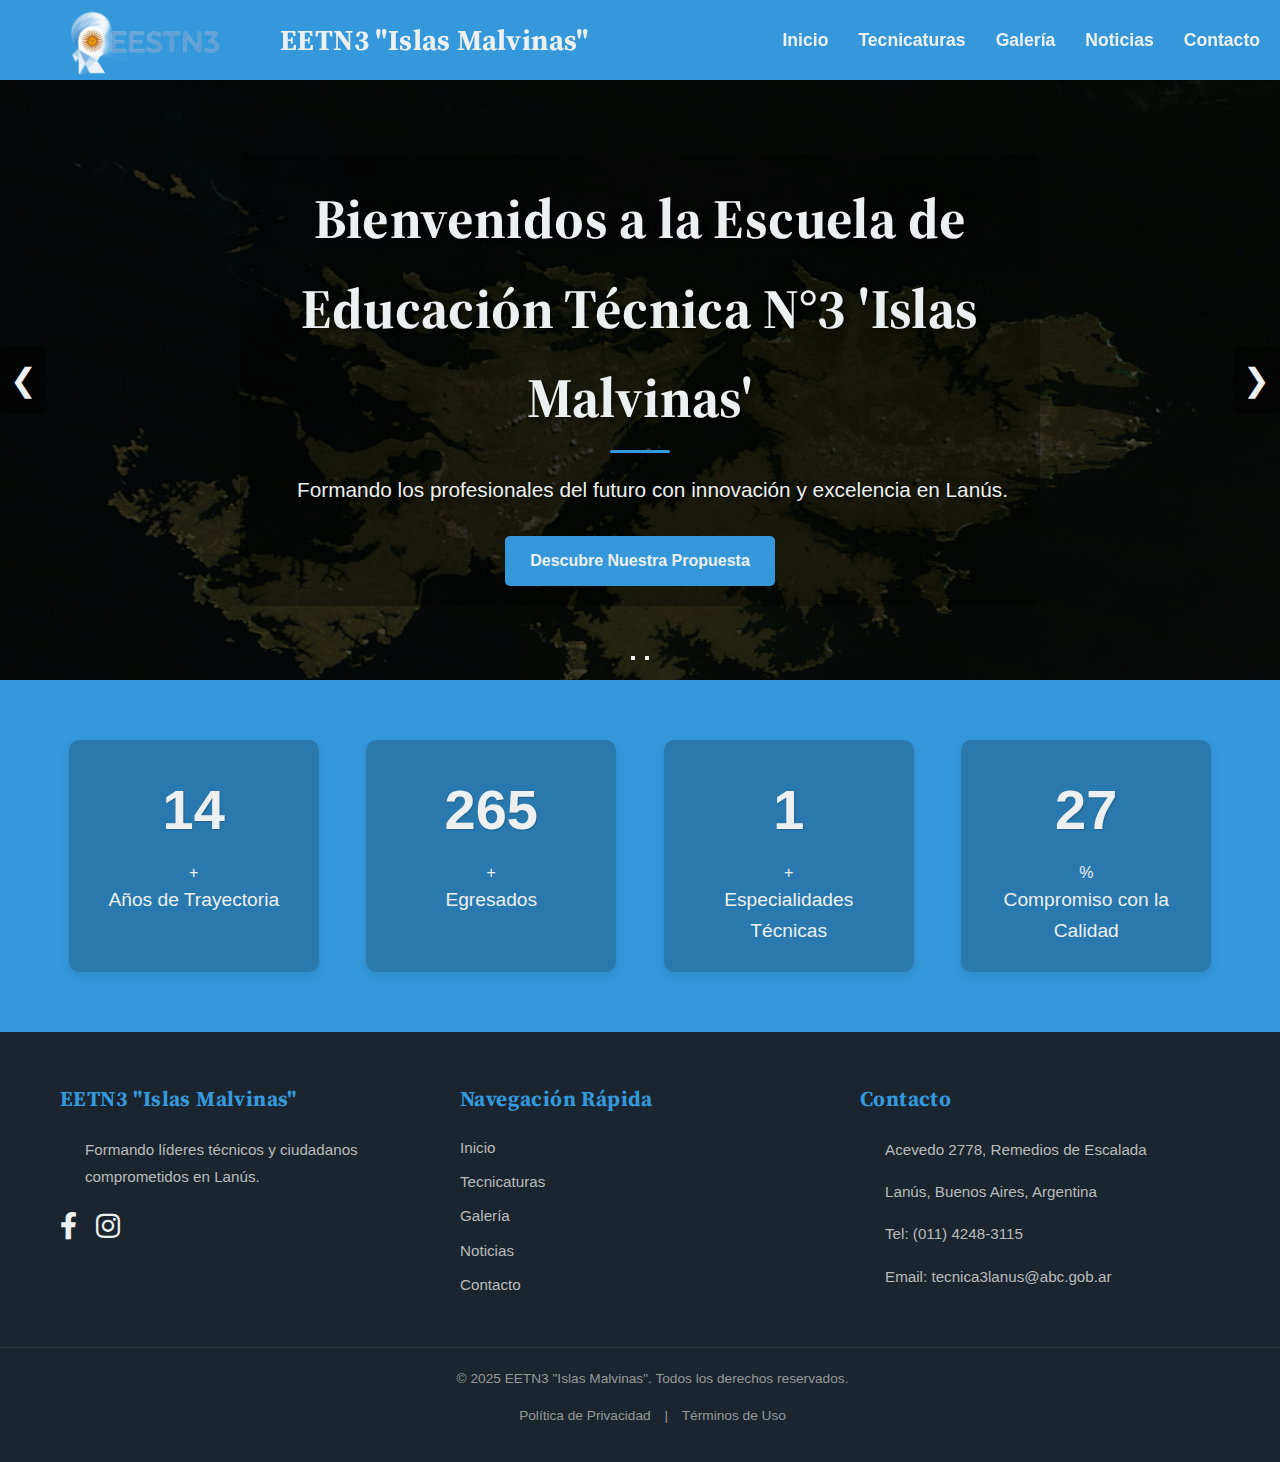
<file: index.html>
<!DOCTYPE html>
<html lang="es">
<head>
    <meta charset="UTF-8">
    <meta name="viewport" content="width=device-width, initial-scale=1.0">
    <title>EETN3 "Islas Malvinas" - Lanús</title>
    <link rel="stylesheet" href="css/style.css">
    <link rel="stylesheet" href="https://cdnjs.cloudflare.com/ajax/libs/font-awesome/6.0.0-beta3/css/all.min.css">
  <link href="https://fonts.googleapis.com/css2?family=Inter:wght@400;600;700&family=Source+Serif+Pro:wght@600&display=swap" rel="stylesheet">



</head>
<body>
    <header>
        <div class="logo">
            <img src="img/logo-eetn3.png" alt="Logo EETN3 Islas Malvinas">
            <h1>EETN3 "Islas Malvinas"</h1>
        </div>
        <nav aria-label="Navegación Principal">
            <button class="nav-toggle" aria-label="Abrir menú de navegación" aria-expanded="false">
                <span class="icon-bar"></span>
                <span class="icon-bar"></span>
                <span class="icon-bar"></span>
            </button>
            <ul>
                <li><a href="index.html">Inicio</a></li>
                <li><a href="propuesta.html">Tecnicaturas </a></li>
                <li><a href="galeria.html">Galería</a></li>
                <li><a href="noticias.html">Noticias</a></li>
                <li><a href="contacto.html">Contacto</a></li>
            </ul>
        </nav>
    </header>

    <main>
        <section id="inicio" class="hero-carousel">
            <div class="carousel-track">
                <div class="carousel-slide active" style="background-image: url('img/islas.jpg'); background-attachment: fixed;">
                    <div class="slide-content">
                        <h2>Bienvenidos a la Escuela de Educación Técnica N°3 'Islas Malvinas'</h2>
                        <p>Formando los profesionales del futuro con innovación y excelencia en Lanús.</p>
                        <a href="propuesta.html" class="btn btn-primary">Descubre Nuestra Propuesta</a>
                    </div>
                </div>
                <div class="carousel-slide" style="background-image: url('img/islas.jpg');">
                    <div class="slide-content">
                        <h2>Más de 50 Años de Trayectoria Educativa</h2>
                        <p>Un legado de conocimiento y desarrollo técnico en Remedios de Escalada.</p>
                        <a href="galeria.html" class="btn btn-secondary">Explora Nuestras Instalaciones</a>
                    </div>
                </div>
            </div>
            <div class="carousel-nav">
                <button class="carousel-prev" aria-label="Anterior">❮</button>
                <button class="carousel-next" aria-label="Siguiente">❯</button>
            </div>
            <div class="carousel-indicators" role="tablist"></div>
        </section>

        <section class="stats-section">
            <div class="container">
                <div class="stat-item">
                    <span class="count" data-target="50">0</span>+
                    <p>Años de Trayectoria</p>
                </div>
                <div class="stat-item">
                    <span class="count" data-target="1000">0</span>+
                    <p>Egresados</p>
                </div>
                <div class="stat-item">
                    <span class="count" data-target="3">0</span>+
                    <p>Especialidades Técnicas</p>
                </div>
                <div class="stat-item">
                    <span class="count" data-target="100">0</span>%
                    <p>Compromiso con la Calidad</p>
                </div>
            </div>
        </section>
    </main>

    <footer>
        <div class="container footer-grid">
            <div class="footer-column">
                <h4>EETN3 "Islas Malvinas"</h4>
                <p>Formando líderes técnicos y ciudadanos comprometidos en Lanús.</p>
                <div class="social-links-footer">
                    <a href="https://www.facebook.com/EETN3Lanus" target="_blank" rel="noopener noreferrer" aria-label="Facebook de EETN3"><i class="fab fa-facebook-f"></i></a>
                    <a href="#" target="_blank" rel="noopener noreferrer" aria-label="Instagram de EETN3"><i class="fab fa-instagram"></i></a>
                </div>
            </div>
            <div class="footer-column">
                <h4>Navegación Rápida</h4>
                <ul>
                    <li><a href="index.html">Inicio</a></li>
                    <li><a href="propuesta.html">Tecnicaturas </a></li>
                    <li><a href="galeria.html">Galería</a></li>
                    <li><a href="noticias.html">Noticias</a></li>
                    <li><a href="contacto.html">Contacto</a></li>
                </ul>
            </div>
            <div class="footer-column">
                <h4>Contacto</h4>
                <p>Acevedo 2778, Remedios de Escalada</p>
                <p>Lanús, Buenos Aires, Argentina</p>
                <p>Tel: (011) 4248-3115</p>
                <p>Email: tecnica3lanus@abc.gob.ar</p>
            </div>
        </div>
        <div class="footer-bottom">
            <p>© 2025 EETN3 "Islas Malvinas". Todos los derechos reservados.</p>
            <p><a href="#">Política de Privacidad</a> | <a href="#">Términos de Uso</a></p>
        </div>
    </footer>

    <script src="js/script.js" defer></script>
</body>
</html>
</file>
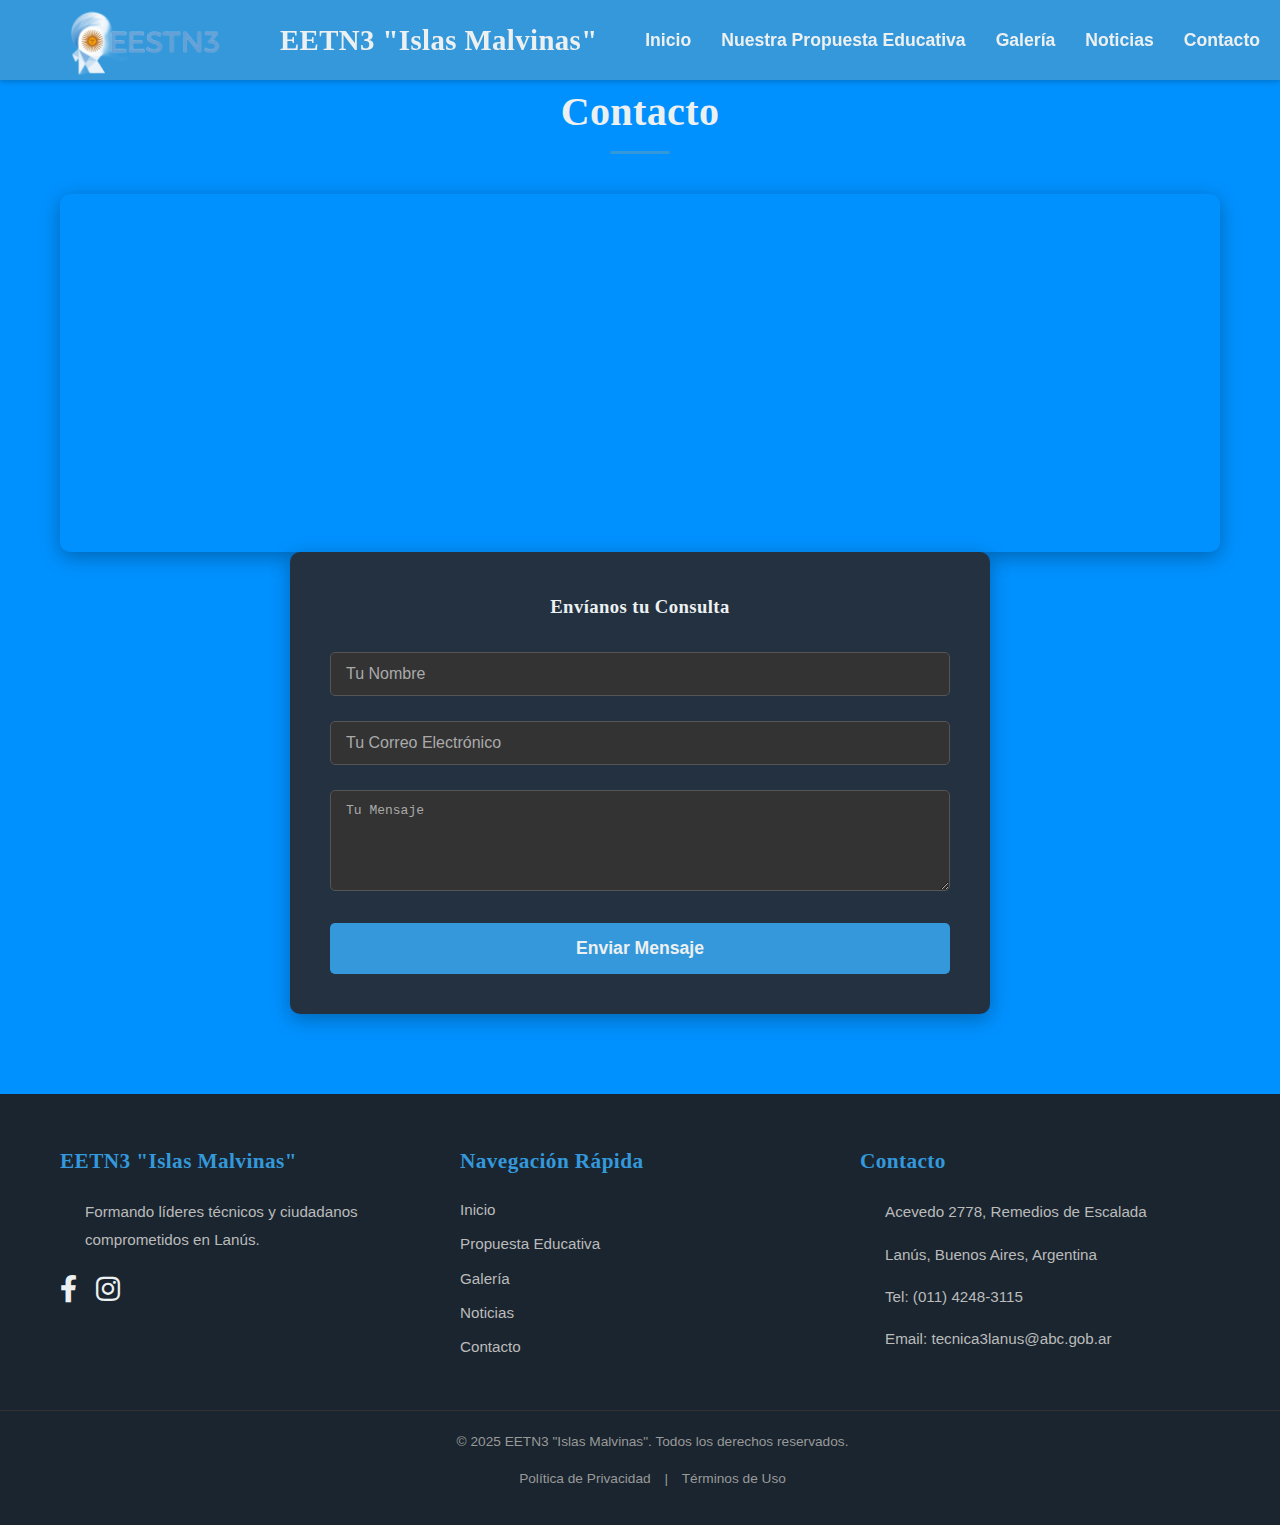
<file: contacto.html>
<!DOCTYPE html>
<html lang="es">
<head>
    <meta charset="UTF-8">
    <meta name="viewport" content="width=device-width, initial-scale=1.0">
    <title>Contacto - EETN3 "Islas Malvinas"</title>
    <link rel="stylesheet" href="css/style.css">
    <link rel="stylesheet" href="https://cdnjs.cloudflare.com/ajax/libs/font-awesome/6.0.0-beta3/css/all.min.css">
</head>
<body>
    <header>
        <div class="logo">
            <img src="img/logo-eetn3.png" alt="Logo EETN3 Islas Malvinas">
            <h1>EETN3 "Islas Malvinas"</h1>
        </div>
        <nav aria-label="Navegación Principal">
            <button class="nav-toggle" aria-label="Abrir menú de navegación" aria-expanded="false">
                <span class="icon-bar"></span>
                <span class="icon-bar"></span>
                <span class="icon-bar"></span>
            </button>
            <ul>
                <li><a href="index.html">Inicio</a></li>
                <li><a href="index.html#propuesta">Nuestra Propuesta Educativa</a></li>
                <li><a href="index.html#galeria">Galería</a></li>
                <li><a href="index.html#noticias">Noticias</a></li>
                <li><a href="contacto.html">Contacto</a></li>
            </ul>
        </nav>
    </header>

    <main>
        <section id="contacto" class="section-padded">
            <div class="container">
                <h2>Contacto</h2>

                    <div class="map-container">

                        <iframe src="https://www.google.com/maps/embed?pb=!1m18!1m12!1m3!1d3278.362940608779!2d-58.4061805!3d-34.7088924!2m3!1f0!2f0!3f0!3m2!1i1024!2i768!4f13.1!3m3!1m2!1s0x95bccd4982a3c713%3A0x7d7b5b0d0c3a8e9e!2sE.E.T.N%C2%B03%20%22Islas%20Malvinas%22!5e0!3m2!1ses-419!2sar!4v1719875150821!5m2!1ses-419!2sar"></iframe>
                    
                    </div>

                <form id="contact-form">
                    <h3>Envíanos tu Consulta</h3>
                    <div class="form-group">
                        <label for="name" class="sr-only">Tu Nombre</label>
                        <input type="text" id="name" placeholder="Tu Nombre" required aria-required="true">
                    </div>
                    <div class="form-group">
                        <label for="email" class="sr-only">Tu Correo Electrónico</label>
                        <input type="email" id="email" placeholder="Tu Correo Electrónico" required aria-required="true">
                        <p id="email-error" class="error-message" aria-live="polite"></p>
                    </div>
                    <div class="form-group">
                        <label for="message" class="sr-only">Tu Mensaje</label>
                        <textarea id="message" placeholder="Tu Mensaje" rows="5" required aria-required="true"></textarea>
                    </div>
                    <button type="submit" class="btn btn-primary">Enviar Mensaje</button>
                    <div id="form-status" class="status-message" role="status" aria-live="polite"></div>
                </form>
            </div>
        </section>
    </main>

    <footer>
        <div class="container footer-grid">
            <div class="footer-column">
                <h4>EETN3 "Islas Malvinas"</h4>
                <p>Formando líderes técnicos y ciudadanos comprometidos en Lanús.</p>
                <div class="social-links-footer">
                    <a href="https://www.facebook.com/EETN3Lanus" target="_blank" rel="noopener noreferrer" aria-label="Facebook de EETN3"><i class="fab fa-facebook-f"></i></a>
                    <a href="#" target="_blank" rel="noopener noreferrer" aria-label="Instagram de EETN3"><i class="fab fa-instagram"></i></a>
                </div>
            </div>
            <div class="footer-column">
                <h4>Navegación Rápida</h4>
                <ul>
                    <li><a href="index.html">Inicio</a></li>
                    <li><a href="index.html#propuesta">Propuesta Educativa</a></li>
                    <li><a href="index.html#galeria">Galería</a></li>
                    <li><a href="index.html#noticias">Noticias</a></li>
                    <li><a href="contacto.html">Contacto</a></li>
                </ul>
            </div>
            <div class="footer-column">
                <h4>Contacto</h4>
                <p>Acevedo 2778, Remedios de Escalada</p>
                <p>Lanús, Buenos Aires, Argentina</p>
                <p>Tel: (011) 4248-3115</p>
                <p>Email: tecnica3lanus@abc.gob.ar</p>
            </div>
        </div>
        <div class="footer-bottom">
            <p>© 2025 EETN3 "Islas Malvinas". Todos los derechos reservados.</p>
            <p><a href="#">Política de Privacidad</a> | <a href="#">Términos de Uso</a></p>
        </div>
    </footer>

    <script src="js/script.js" defer></script>
</body>
</html>
</file>
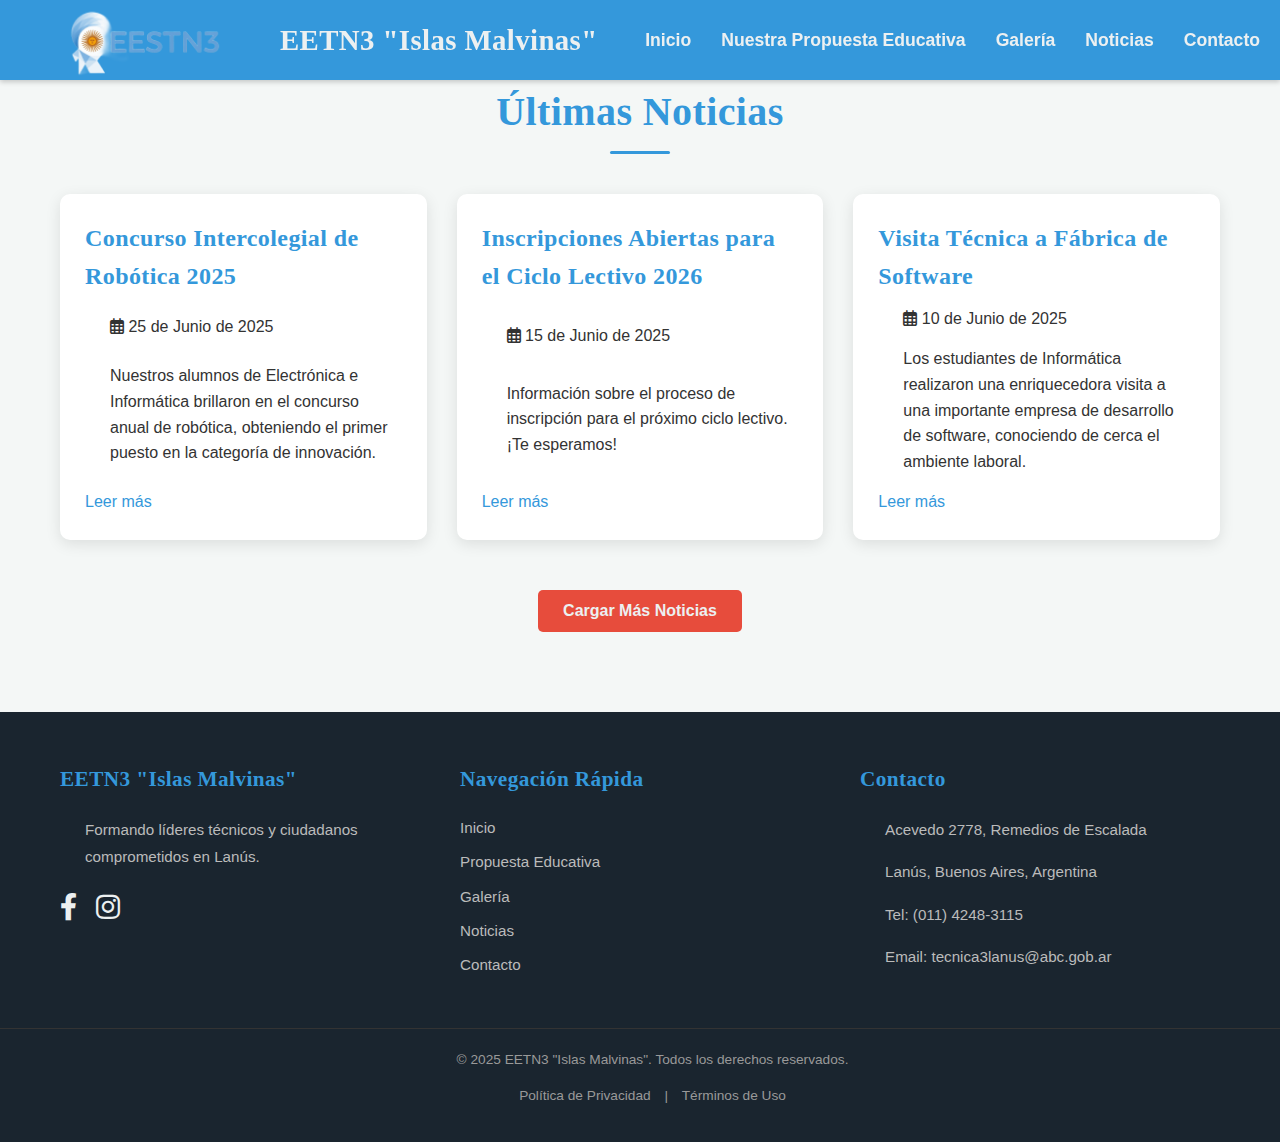
<file: noticias.html>
<!DOCTYPE html>
<html lang="es">
<head>
    <meta charset="UTF-8">
    <meta name="viewport" content="width=device-width, initial-scale=1.0">
    <title>Noticias - EETN3 "Islas Malvinas"</title>
    <link rel="stylesheet" href="css/style.css">
    <link rel="stylesheet" href="https://cdnjs.cloudflare.com/ajax/libs/font-awesome/6.0.0-beta3/css/all.min.css">
     <link href="https://fonts.googleapis.com/css2?family=Lato:wght@300;400;700&family=Merriweather:wght@400;700&display=swap" rel="stylesheet">
</head>
<body>
    <header>
        <div class="logo">
            <img src="img/logo-eetn3.png" alt="Logo EETN3 Islas Malvinas">
            <h1>EETN3 "Islas Malvinas"</h1>
        </div>
        <nav aria-label="Navegación Principal">
            <button class="nav-toggle" aria-label="Abrir menú de navegación" aria-expanded="false">
                <span class="icon-bar"></span>
                <span class="icon-bar"></span>
                <span class="icon-bar"></span>
            </button>
            <ul>
                <li><a href="index.html">Inicio</a></li>
                <li><a href="propuesta.html">Nuestra Propuesta Educativa</a></li>
                <li><a href="galeria.html">Galería</a></li>
                <li><a href="noticias.html">Noticias</a></li>
                <li><a href="contacto.html">Contacto</a></li>
            </ul>
        </nav>
    </header>

    <main>
        <section id="noticias" class="section-padded">
            <div class="container">
                <h2>Últimas Noticias</h2>
                <div class="news-list" id="news-container">
                    </div>
                <button id="load-more-news" class="btn btn-secondary">Cargar Más Noticias</button>
            </div>
        </section>
    </main>

    <footer>
        <div class="container footer-grid">
            <div class="footer-column">
                <h4>EETN3 "Islas Malvinas"</h4>
                <p>Formando líderes técnicos y ciudadanos comprometidos en Lanús.</p>
                <div class="social-links-footer">
                    <a href="https://www.facebook.com/EETN3Lanus" target="_blank" rel="noopener noreferrer" aria-label="Facebook de EETN3"><i class="fab fa-facebook-f"></i></a>
                    <a href="#" target="_blank" rel="noopener noreferrer" aria-label="Instagram de EETN3"><i class="fab fa-instagram"></i></a>
                </div>
            </div>
            <div class="footer-column">
                <h4>Navegación Rápida</h4>
                <ul>
                    <li><a href="index.html">Inicio</a></li>
                    <li><a href="propuesta.html">Propuesta Educativa</a></li>
                    <li><a href="galeria.html">Galería</a></li>
                    <li><a href="noticias.html">Noticias</a></li>
                    <li><a href="contacto.html">Contacto</a></li>
                </ul>
            </div>
            <div class="footer-column">
                <h4>Contacto</h4>
                <p>Acevedo 2778, Remedios de Escalada</p>
                <p>Lanús, Buenos Aires, Argentina</p>
                <p>Tel: (011) 4248-3115</p>
                <p>Email: tecnica3lanus@abc.gob.ar</p>
            </div>
        </div>
        <div class="footer-bottom">
            <p>© 2025 EETN3 "Islas Malvinas". Todos los derechos reservados.</p>
            <p><a href="#">Política de Privacidad</a> | <a href="#">Términos de Uso</a></p>
        </div>
    </footer>

    <script src="js/script.js" defer></script>
</body>
</html>
</file>
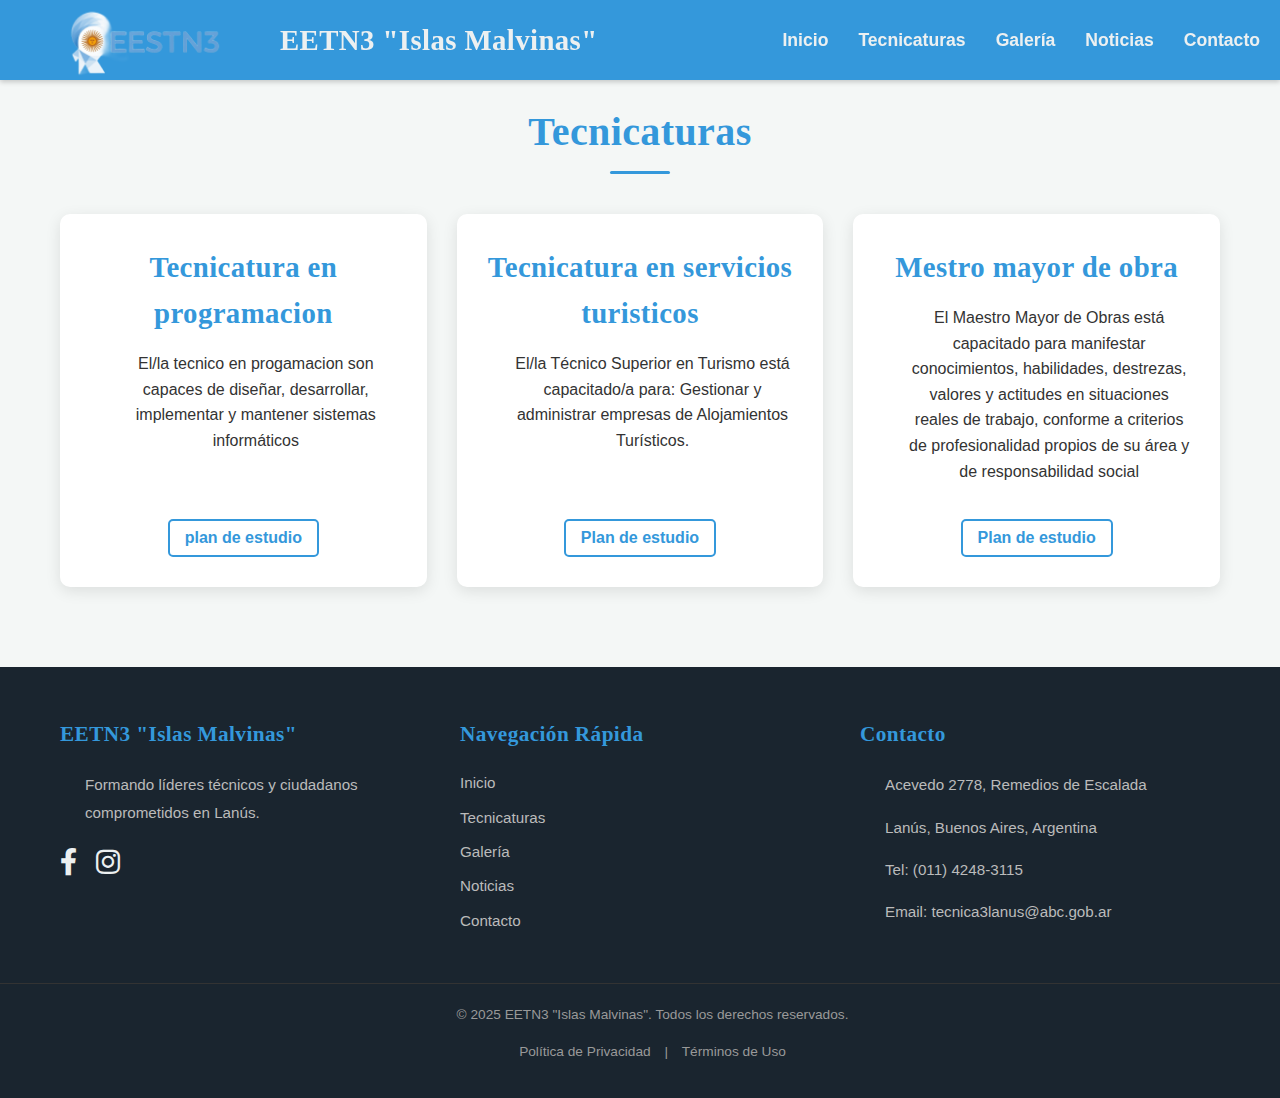
<file: propuesta.html>
<!DOCTYPE html>
<html lang="es">
<head>
    <meta charset="UTF-8">
    <meta name="viewport" content="width=device-width, initial-scale=1.0">
    <title>Tecnicaturas  - EETN3 "Islas Malvinas"</title>
    <link rel="stylesheet" href="css/style.css">
    <link rel="stylesheet" href="https://cdnjs.cloudflare.com/ajax/libs/font-awesome/6.0.0-beta3/css/all.min.css">
</head>
<body>
    <header>
        <div class="logo">
            <img src="img/logo-eetn3.png" alt="Logo EETN3 Islas Malvinas">
            <h1>EETN3 "Islas Malvinas"</h1>
        </div>
        <nav aria-label="Navegación Principal">
            <button class="nav-toggle" aria-label="Abrir menú de navegación" aria-expanded="false">
                <span class="icon-bar"></span>
                <span class="icon-bar"></span>
                <span class="icon-bar"></span>
            </button>
            <ul>
                <li><a href="index.html">Inicio</a></li>
                <li><a href="propuesta.html">Tecnicaturas</a></li>
                <li><a href="galeria.html">Galería</a></li>
                <li><a href="noticias.html">Noticias</a></li>
                <li><a href="contacto.html">Contacto</a></li>
            </ul>
        </nav>
    </header>

    <main>
        <section id="propuesta" class="section-padded">
            <div class="container">
                <h2>Tecnicaturas</h2>
                <div class="cards-grid">
                    <div class="card" tabindex="0" role="button" aria-expanded="false" aria-controls="modal-secundario">
                        <h3>Tecnicatura en programacion</h3>
                        <p> El/la tecnico en progamacion son  capaces de diseñar, desarrollar, implementar y mantener sistemas informáticos</p>
                        <button class="btn btn-tertiary read-more" data-target="modal-secundario">plan de estudio</button>
                    </div>
                    <div class="card" tabindex="0" role="button" aria-expanded="false" aria-controls="modal-especialidades">
                        <h3>Tecnicatura en servicios turisticos</h3>
                        <p>El/la Técnico Superior en Turismo está capacitado/a para: Gestionar y administrar empresas de Alojamientos Turísticos.</p>
                        <button class="btn btn-tertiary read-more" data-target="modal-especialidades">Plan de estudio</button>
                    </div>
                    <div class="card" tabindex="0" role="button" aria-expanded="false" aria-controls="modal-practicas">
                        <h3>Mestro mayor de obra</h3>
                        <p>El Maestro Mayor de Obras está capacitado para manifestar conocimientos, habilidades,
destrezas, valores y actitudes en situaciones reales de trabajo, conforme a criterios de
profesionalidad propios de su área y de responsabilidad social</p>
                        <button class="btn btn-tertiary read-more" data-target="modal-practicas">Plan de estudio</button>
                    </div>
                   
                </div>
            </div>
        </section>
    </main>

    <footer>
        <div class="container footer-grid">
            <div class="footer-column">
                <h4>EETN3 "Islas Malvinas"</h4>
                <p>Formando líderes técnicos y ciudadanos comprometidos en Lanús.</p>
                <div class="social-links-footer">
                    <a href="https://www.facebook.com/EETN3Lanus" target="_blank" rel="noopener noreferrer" aria-label="Facebook de EETN3"><i class="fab fa-facebook-f"></i></a>
                    <a href="#" target="_blank" rel="noopener noreferrer" aria-label="Instagram de EETN3"><i class="fab fa-instagram"></i></a>
                </div>
            </div>
            <div class="footer-column">
                <h4>Navegación Rápida</h4>
                <ul>
                    <li><a href="index.html">Inicio</a></li>
                    <li><a href="propuesta.html">Tecnicaturas</a></li>
                    <li><a href="galeria.html">Galería</a></li>
                    <li><a href="noticias.html">Noticias</a></li>
                    <li><a href="contacto.html">Contacto</a></li>
                </ul>
            </div>
            <div class="footer-column">
                <h4>Contacto</h4>
                <p>Acevedo 2778, Remedios de Escalada</p>
                <p>Lanús, Buenos Aires, Argentina</p>
                <p>Tel: (011) 4248-3115</p>
                <p>Email: tecnica3lanus@abc.gob.ar</p>
            </div>
        </div>
        <div class="footer-bottom">
            <p>© 2025 EETN3 "Islas Malvinas". Todos los derechos reservados.</p>
            <p><a href="#">Política de Privacidad</a> | <a href="#">Términos de Uso</a></p>
        </div>
    </footer>

    <div id="modal-secundario" class="modal" role="dialog" aria-modal="true" aria-labelledby="modal-secundario-title">
        <div class="modal-content">
            <button class="close-button" aria-label="Cerrar">×</button>
            <h4 id="modal-secundario-title">Nivel Secundario Técnico</h4>
            <div class="tabs-container">
                <div class="tab-buttons" role="tablist">
                    <button class="tab-button active" data-tab="secundario-tab1" role="tab" aria-selected="true" aria-controls="secundario-tab1-content" id="secundario-tab1-button">Ciclo Básico</button>
                    <button class="tab-button" data-tab="secundario-tab2" role="tab" aria-selected="false" aria-controls="secundario-tab2-content" id="secundario-tab2-button">Ciclo Superior</button>
                    <button class="tab-button" data-tab="secundario-tab3" role="tab" aria-selected="false" aria-controls="secundario-tab3-content" id="secundario-tab3-button">Plan de Estudios</button>
                </div>
                <div class="tab-content active" id="secundario-tab1-content" role="tabpanel" aria-labelledby="secundario-tab1-button">
                    <h5>Ciclo Básico (1º a 3º Año)</h5>
                    <p>El Ciclo Básico de la EETN3 proporciona una formación fundamental en diversas áreas del conocimiento. Se centra en el desarrollo de habilidades clave en <b>Matemática, Lengua, Ciencias Naturales, Ciencias Sociales, Arte, Educación Sexual Integral y Educación Física</b>, junto con una introducción a los principios tecnológicos a través de talleres iniciales. Este ciclo es esencial para sentar las bases académicas y vocacionales de nuestros estudiantes, preparándolos para la elección de su especialidad en el ciclo superior.</p>
                </div>
                <div class="tab-content" id="secundario-tab2-content" role="tabpanel" aria-labelledby="secundario-tab2-button">
                    <h5>Ciclo Superior (4º a 7º Año)</h5>
                    <p>Este período se caracteriza por la <b>intensificación de la formación técnica y científica</b>, la realización de <b>prácticas profesionalizantes</b> y la preparación para la inserción en el mundo laboral o la continuación de estudios universitarios. Nuestras especialidades incluyen:</p>
                   
                </div>
                <div class="tab-content" id="secundario-tab3-content" role="tabpanel" aria-labelledby="secundario-tab3-button">
                    <h5>Plan de Estudios General</h5>
                    <p> La Tecnicatura en Programación tiene como misión preparar al estudiantado en habilidades técnicas y conocimientos prácticos para trabajar en el campo de desarrollo y programación de software. Nuestro plan de estudios está diseñado para brindar una educación técnica integral, combinando teoría y práctica para formar profesionales competentes y éticos. Para una visión detallada de las materias y contenidos por año y especialidad, puedes descargar nuestro plan de estudios completo en formato PDF.</p>
                    <a href="#" download class="btn btn-download"><i class="fas fa-download"></i> Descargar Plan de Estudios PDF</a>
                    <p class="small-text"><i>(El enlace de descarga es un marcador de posición. Reemplazar con el archivo real.)</i></p>
                </div>
            </div>
        </div>
    </div>

    <div id="modal-especialidades" class="modal" role="dialog" aria-modal="true" aria-labelledby="modal-especialidades-title">
        <div class="modal-content">
            <button class="close-button" aria-label="Cerrar">×</button>
            <h4 id="modal-especialidades-title">Tecnicatura en servicios turisticos</h4>
            <div class="tabs-container">
                <div class="tab-buttons" role="tablist">
                    <button class="tab-button active" data-tab="especialidades-tab1" role="tab" aria-selected="true" aria-controls="especialidades-tab1-content" id="especialidades-tab1-button">Ciclo Basico</button>
                    <button class="tab-button" data-tab="especialidades-tab2" role="tab" aria-selected="false" aria-controls="especialidades-tab2-content" id="especialidades-tab2-button">Ciclo Superior</button>
                    <button class="tab-button" data-tab="especialidades-tab3" role="tab" aria-selected="false" aria-controls="especialidades-tab3-content" id="especialidades-tab3-button">Plan de estudios</button>
                </div>
                <div class="tab-content active" id="especialidades-tab1-content" role="tabpanel" aria-labelledby="especialidades-tab1-button">
                   <h5>Ciclo Básico (1º a 3º Año)</h5>
                    <p>El Ciclo Básico de la EETN3 proporciona una formación fundamental en diversas áreas del conocimiento. Se centra en el desarrollo de habilidades clave en <b>Matemática, Lengua, Ciencias Naturales, Ciencias Sociales, Arte, Educación Sexual Integral y Educación Física</b>, junto con una introducción a los principios tecnológicos a través de talleres iniciales. Este ciclo es esencial para sentar las bases académicas y vocacionales de nuestros estudiantes, preparándolos para la elección de su especialidad en el ciclo superior.</p>
                </div>
                <div class="tab-content" id="especialidades-tab2-content" role="tabpanel" aria-labelledby="especialidades-tab2-button">
                    <h5>Ciclo Superior (4º a 7º Año)</h5>
                    <p>Este período se caracteriza por la <b>intensificación de la formación técnica y científica</b>, la realización de <b>prácticas profesionalizantes</b> y la preparación para la inserción en el mundo laboral o la continuación de estudios universitarios. Nuestras especialidades incluyen:</p>
                </div>
                <div class="tab-content" id="especialidades-tab3-content" role="tabpanel" aria-labelledby="especialidades-tab3-button">
                   <h5>Plan de Estudios General</h5>
                    <p> El/la Técnica en Servicios Turísticos estará capacitado para asistir al turista
en función de los productos y servicios ofrecidos en el mercado zonal y
regional atendiendo a las particularidades requeridas por los mismos. Nuestro plan de estudios está diseñado para brindar una educación técnica integral, combinando teoría y práctica para formar profesionales competentes y éticos. Para una visión detallada de las materias y contenidos por año y especialidad,  puedes descargar nuestro plan de estudios completo en formato PDF.</p>
                    <a href="#" download class="btn btn-download"><i class="fas fa-download"></i> Descargar Plan de Estudios PDF</a>
                    <p class="small-text"><i>(El enlace de descarga es un marcador de posición. Reemplazar con el archivo real.)</i></p>
                </div>
            </div>
        </div>
    </div>

    <div id="modal-practicas" class="modal" role="dialog" aria-modal="true" aria-labelledby="modal-practicas-title">
        <div class="modal-content">
            <button class="close-button" aria-label="Cerrar">×</button>
            <h4 id="modal-practicas-title">Maestro mayoir de obra</h4>
            <p>El Maestro Mayor de Obras está capacitado para manifestar conocimientos, habilidades,
destrezas, valores y actitudes en situaciones reales de trabajo, conforme a criterios de
profesionalidad propios de su área y de responsabilidad social al:
“Analizar las necesidades de un cliente y elaborar el programa de necesidades”
“Elaborar anteproyectos de soluciones espaciales edilicias constructivas y técnicas para un
programa de necesidades determinado”
“Proyectar soluciones espaciales edilicias, constructivas y técnicas para un anteproyecto
determinado”
“Dirigir la ejecución de procesos constructivos en genera.”
“Gestionar y administrar la ejecución del proceso constructivo en general”
“Prestar servicios de evaluación técnica a terceros”
“Asesorar técnicamente a terceros</p>
            <p>Trabajamos con una red de empresas y organismos de la región para ofrecer oportunidades diversas y enriquecedoras a nuestros alumnos.</p>
        </div>
    </div>

    <div id="modal-extracurriculares" class="modal" role="dialog" aria-modal="true" aria-labelledby="modal-extracurriculares-title">
        <div class="modal-content">
            <button class="close-button" aria-label="Cerrar">×</button>
            <h4 id="modal-extracurriculares-title">Actividades Extracurriculares</h4>
            <p>En la EETN3, creemos en el desarrollo integral de nuestros estudiantes más allá del currículo técnico. Por eso, ofrecemos una variedad de actividades extracurriculares diseñadas para complementar su formación, fomentar sus talentos y promover un estilo de vida saludable y participativo:</p>
            <ul>
                <li><strong>Club de Robótica y Programación:</strong> Participación en competencias nacionales y desarrollo de proyectos innovadores.</li>
                <li><strong>Talleres de Arte y Cultura:</strong> Música, teatro, expresión plástica, para desarrollar la creatividad.</li>
                <li><strong>Deportes:</strong> Equipos de fútbol, básquet, vóley que compiten a nivel intercolegial.</li>
                <li><strong>Proyectos Solidarios y de Extensión Comunitaria:</strong> Iniciativas para aplicar el conocimiento técnico en beneficio de la comunidad local.</li>
                <li><strong>Charlas y Workshops:</strong> Con profesionales de la industria y ex-alumnos, para inspirar y orientar vocacionalmente.</li>
            </ul>
            <p>Estas actividades enriquecen la experiencia educativa, promueven el trabajo en equipo, el liderazgo y la responsabilidad social.</p>
        </div>
    </div>

    <script src="js/script.js" defer></script>
</body>
</html>
</file>
<file: css/style.css>
/* Variables CSS */
:root {
    --primary-color: #3498db; /* Azul oscuro */
    --secondary-color: #3498db; /* Azul vibrante */
    --accent-color: #e74c3c; /* Rojo para acentos/botones */
    --text-color: #333;
    --light-text-color: #ecf0f1;
    --bg-light: #f4f7f6;
    --bg-dark: #233140; /* Fondo más oscuro para secciones */
    --border-color: #ddd;
    --font-sans: 'Inter', sans-serif;
    --font-serif: 'Source Serif Pro', serif;
    --header-height: 80px;
    --header-scrolled-height: 60px;
}

/* Base y Reseteo */
* {
    margin: 0;
    padding: 0;
    box-sizing: border-box;
}

html {
    scroll-behavior: smooth;
}


 body {
    font-family: var(--font-sans);
    line-height: 1.6;
    color: var(--text-color);
    background-color: var(--bg-light);
    overflow-x: hidden;
}


.container {
    max-width: 1200px;
    margin: 0 auto;
    padding: 0 20px;
}

.section-padded {
    padding: 80px 0;
}

h1, h2, h3, h4, h5, h6 {
    font-family: var(--font-serif);
    color: var(--primary-color);
    margin-bottom: 20px;
    text-align: center;
    letter-spacing: 0.4px;
}


h2 {
    font-size: 2.5em;
    margin-bottom: 40px;
    position: relative;
    padding-bottom: 10px;
}
h2::after {
    content: '';
    position: absolute;
    left: 50%;
    bottom: 0;
    transform: translateX(-50%);
    width: 60px;
    height: 3px;
    background-color: var(--secondary-color);
    border-radius: 5px;
}

p {
    margin-bottom: 15px;
    margin-left: 25px;
}

a {
    color: var(--secondary-color);
    text-decoration: none;
    transition: color 0.3s ease;
}
a:hover {
    color: var(--accent-color);
}

/* Botones */
.btn {
    display: inline-block;
    padding: 12px 25px;
    border-radius: 5px;
    font-weight: bold;
    text-align: center;
    transition: background-color 0.3s ease, color 0.3s ease, transform 0.2s ease;
    cursor: pointer;
    border: none;
    font-size: 1em;
}

.btn-primary {
    background-color: var(--secondary-color);
    color: var(--light-text-color);
}
.btn-primary:hover {
    background-color: #2980b9;
    transform: translateY(-2px);
}

.btn-secondary {
    background-color: var(--accent-color);
    color: var(--light-text-color);
}
.btn-secondary:hover {
    background-color: #c0392b;
    transform: translateY(-2px);
}

.btn-tertiary {
    background-color: transparent;
    color: var(--secondary-color);
    border: 2px solid var(--secondary-color);
    padding: 8px 15px;
}
.btn-tertiary:hover {
    background-color: var(--secondary-color);
    color: var(--light-text-color);
}

.btn-download {
    background-color: var(--primary-color);
    color: var(--light-text-color);
    margin-top: 20px;
}
.btn-download:hover {
    background-color: #34495e;
}
.btn-download i {
    margin-right: 8px;
}

/* Header */
header {
    background-color: var(--primary-color);
    color: var(--light-text-color);
    padding: 15px 0;
    display: flex;
    justify-content: space-between;
    align-items: center;
    position: fixed;
    width: 100%;
    top: 0;
    z-index: 1000;
    transition: height 0.3s ease, padding 0.3s ease;
    height: var(--header-height);
    box-shadow: 0 2px 5px rgba(0,0,0,0.2);
}

header.scrolled {
    height: var(--header-scrolled-height);
    padding: 10px 0;
    background-color: rgba(44, 62, 80, 0.95); /* Ligeramente transparente */
}

header .logo {
    display: flex;
    align-items: center;
    margin-left: 20px;
}
header .logo img {
    height: 250px; /* Ajusta según tu logo */
    margin-right: 10px;
}
header .logo h1 {
    margin: 0;
    font-size: 1.8em;
    color: var(--light-text-color);
}

header nav ul {
    list-style: none;
    display: flex;
    margin-right: 20px;
}
header nav ul li {
    margin-left: 30px;
}
header nav ul li a {
    color: var(--light-text-color);
    font-weight: bold;
    font-size: 1.1em;
    position: relative;
    padding-bottom: 5px;
}
header nav ul li a::after {
    content: '';
    position: absolute;
    left: 0;
    bottom: 0;
    width: 0;
    height: 2px;
    background-color: var(--secondary-color);
    transition: width 0.3s ease;
}
header nav ul li a:hover::after {
    width: 100%;
}

.nav-toggle {
    display: none; /* Oculto por defecto en desktop */
    background: none;
    border: none;
    font-size: 2em;
    color: var(--light-text-color);
    cursor: pointer;
    padding: 5px 15px;
}
.nav-toggle .icon-bar {
    display: block;
    width: 30px;
    height: 3px;
    background-color: var(--light-text-color);
    margin: 6px 0;
    transition: 0.4s;
}

/* Hero Carousel */
.hero-carousel {
    position: relative;
    width: 100%;
    height: 600px; /* Altura del carrusel hero */
    overflow: hidden;
    margin-top: var(--header-height); /* Espacio para el header fijo */
}

.hero-carousel .carousel-track {
    display: flex;
    height: 100%;
    transition: transform 0.7s ease-in-out;
}

.hero-carousel .carousel-slide {
    min-width: 100%;
    height: 100%;
    background-size: cover;
    background-position: center;
    display: flex;
    align-items: center;
    justify-content: center;
    color: var(--light-text-color);
    text-align: center;
    position: relative;
    animation: fadeIn 1s ease-in-out; /* Animación de fade-in para cada slide */
}
.hero-carousel .carousel-slide::before {
    content: '';
    position: absolute;
    top: 0;
    left: 0;
    width: 100%;
    height: 100%;
    background: rgba(0, 0, 0, 0.6); /* Overlay oscuro */
}

.hero-carousel .slide-content {
    position: relative;
    z-index: 2;
    max-width: 800px;
    padding: 20px;
    background: rgba(0, 0, 0, 0.3); /* Fondo semitransparente para el texto */
    border-radius: 10px;
}
.hero-carousel .slide-content h2 {
    color: var(--light-text-color);
    font-size: 3.5em;
    margin-bottom: 20px;
    text-shadow: 2px 2px 4px rgba(0,0,0,0.5);
}
.hero-carousel .slide-content p {
    font-size: 1.3em;
    margin-bottom: 30px;
    text-shadow: 1px 1px 2px rgba(0,0,0,0.5);
}

.hero-carousel .carousel-nav {
    position: absolute;
    top: 50%;
    width: 100%;
    display: flex;
    justify-content: space-between;
    transform: translateY(-50%);
    z-index: 3;
}
.hero-carousel .carousel-nav button {
    background-color: rgba(0,0,0,0.5);
    color: var(--light-text-color);
    border: none;
    padding: 15px 10px;
    cursor: pointer;
    font-size: 2em;
    transition: background-color 0.3s ease;
    border-radius: 5px;
}
.hero-carousel .carousel-nav button:hover {
    background-color: rgba(0,0,0,0.8);
}

.hero-carousel .carousel-indicators {
    position: absolute;
    bottom: 20px;
    left: 50%;
    transform: translateX(-50%);
    display: flex;
    gap: 10px;
    z-index: 3;
}
.hero-carousel .carousel-indicators .dot {
    width: 12px;
    height: 12px;
    background-color: rgba(255,255,255,0.5);
    border-radius: 50%;
    cursor: pointer;
    transition: background-color 0.3s ease, transform 0.3s ease;
}
.hero-carousel .carousel-indicators .dot.active {
    background-color: var(--secondary-color);
    transform: scale(1.2);
}

/* Stats Section */
.stats-section {
    background-color: var(--secondary-color);
    color: var(--light-text-color);
    padding: 60px 0;
    text-align: center;
}
.stats-section .container {
    display: flex;
    justify-content: space-around;
    flex-wrap: wrap;
    gap: 30px;
}
.stats-section .stat-item {
    flex: 1 1 200px;
    max-width: 250px;
    background-color: rgba(0,0,0,0.2);
    padding: 25px;
    border-radius: 10px;
    transition: transform 0.3s ease, background-color 0.3s ease;
    box-shadow: 0 4px 10px rgba(0,0,0,0.1);
}
.stats-section .stat-item:hover {
    transform: translateY(-5px);
    background-color: rgba(0,0,0,0.3);
}
.stats-section .stat-item .count {
    font-size: 3.5em;
    font-weight: bold;
    margin-bottom: 5px;
    display: block;
    color: var(--light-text-color);
    text-shadow: 1px 1px 2px rgba(0,0,0,0.2);
}
.stats-section .stat-item p {
    font-size: 1.2em;
    margin: 0;
}

/* Propuesta Educativa - Cards Grid */
#propuesta {
    background-color: var(--bg-light);
    padding-top: 100px; /* Ajuste para el header fijo */
}
.cards-grid {
    display: grid;
    grid-template-columns: repeat(auto-fit, minmax(280px, 1fr));
    gap: 30px;
    justify-content: center;
}
.card {
    background-color: #fff;
    border-radius: 10px;
    box-shadow: 0 4px 15px rgba(0,0,0,0.1);
    padding: 30px;
    text-align: center;
    transition: transform 0.3s ease, box-shadow 0.3s ease;
    cursor: pointer;
    display: flex;
    flex-direction: column;
    justify-content: space-between;
    align-items: center;
}
.card:hover {
    transform: translateY(-10px);
    box-shadow: 0 8px 25px rgba(0,0,0,0.2);
}
.card h3 {
    font-size: 1.8em;
    color: var(--primary-color);
    margin-bottom: 15px;
}
.card p {
    font-size: 1em;
    color: var(--text-color);
    flex-grow: 1; /* Para que el contenido crezca y los botones estén alineados */
}
.card .btn {
    margin-top: 20px;
}

/* Galería - Carousel */
#galeria {
    background-color: var(--bg-dark);
    color: var(--light-text-color);
}
#galeria h2 {
    color: var(--light-text-color);
}
#galeria h2::after {
    background-color: var(--secondary-color);
}

.carousel-container-gallery {
    position: relative;
    width: 90%;
    max-width: 900px;
    margin: 0 auto;
    overflow: hidden;
    border-radius: 10px;
    box-shadow: 0 5px 20px rgba(0,0,0,0.3);
}

.carousel-slide-gallery {
    display: flex;
    transition: transform 0.5s ease-in-out;
}
.carousel-slide-gallery img {
    width: 100%;
    height: 500px; /* Altura fija para las imágenes del carrusel */
    object-fit: cover;
    flex-shrink: 0;
    border-radius: 10px;
    cursor: zoom-in;
}

.prev-btn-gallery, .next-btn-gallery {
    position: absolute;
    top: 50%;
    transform: translateY(-50%);
    background-color: rgba(0,0,0,0.6);
    color: var(--light-text-color);
    border: none;
    padding: 10px 15px;
    font-size: 1.8em;
    cursor: pointer;
    transition: background-color 0.3s ease;
    border-radius: 5px;
    z-index: 10;
}
.prev-btn-gallery:hover, .next-btn-gallery:hover {
    background-color: rgba(0,0,0,0.8);
}
.prev-btn-gallery {
    left: 10px;
}
.next-btn-gallery {
    right: 10px;
}

.carousel-dots-gallery {
    position: absolute;
    bottom: 15px;
    left: 50%;
    transform: translateX(-50%);
    display: flex;
    gap: 8px;
    z-index: 10;
}
.carousel-dots-gallery .dot {
    width: 10px;
    height: 10px;
    background-color: rgba(255,255,255,0.4);
    border-radius: 50%;
    cursor: pointer;
    transition: background-color 0.3s ease, transform 0.3s ease;
}
.carousel-dots-gallery .dot.active {
    background-color: var(--secondary-color);
    transform: scale(1.2);
}

/* Noticias */
#noticias {
    background-color: var(--bg-light);
}
.news-list {
    display: grid;
    grid-template-columns: repeat(auto-fit, minmax(300px, 1fr));
    gap: 30px;
}
.news-item {
    background-color: #fff;
    border-radius: 10px;
    box-shadow: 0 4px 15px rgba(0,0,0,0.1);
    padding: 25px;
    display: flex;
    flex-direction: column;
    justify-content: space-between;
    transition: transform 0.3s ease, box-shadow 0.3s ease;
}
.news-item:hover {
    transform: translateY(-5px);
    box-shadow: 0 8px 20px rgba(0,0,0,0.15);
}
.news-item h3 {
    font-size: 1.5em;
    color: var(--primary-color);
    margin-bottom: 10px;
    text-align: left;
}
.news-item .date {
    font-size: 0.9em;
    color: #777;
    margin-bottom: 15px;
    text-align: left;
}
.news-item .summary {
    font-size: 1em;
    color: var(--text-color);
    flex-grow: 1;
    margin-bottom: 20px;
    text-align: left;
}
.news-item .btn {
    align-self: flex-start; /* Alinea el botón a la izquierda */
}
#load-more-news {
    display: block;
    margin: 50px auto 0;
}

/* Contacto */
#contacto {
    background-color:rgb(0, 145, 255);
    color: var(--light-text-color);
}
#contacto h2 {
    color: var(--light-text-color);
}
#contacto h2::after {
    background-color: var(--secondary-color);
}

.contact-grid {
    display: grid;
    grid-template-columns: 1fr 1fr;
    gap: 50px;
    align-items: flex-start;
    margin-bottom: 50px;
}
.contact-info p {
    font-size: 1.1em;
    margin-bottom: 15px;
    display: flex;
    align-items: center;
}
.contact-info p i {
    margin-right: 15px;
    color: var(--secondary-color);
    font-size: 1.4em;
    width: 25px; /* Para alinear íconos */
    text-align: center;
}
.contact-info a {
    color: var(--light-text-color);
    text-decoration: underline;
}
.contact-info a:hover {
    color: var(--secondary-color);
}

.social-links {
    margin-top: 30px;
}
.social-links a {
    color: var(--light-text-color);
    font-size: 2em;
    margin-right: 20px;
    transition: color 0.3s ease, transform 0.3s ease;
}
.social-links a:hover {
    color: var(--secondary-color);
    transform: translateY(-3px);
}

.map-container {
    border-radius: 10px;
    overflow: hidden;
    box-shadow: 0 5px 20px rgba(0,0,0,0.3);
}
.map-container iframe {
    width: 100%;
    height: 350px;
    border: none;
}

#contact-form {
    background-color: var(--bg-dark);
    padding: 40px;
    border-radius: 10px;
    box-shadow: 0 5px 20px rgba(0,0,0,0.3);
    max-width: 700px;
    margin: 0 auto;
}
#contact-form h3 {
    color: var(--light-text-color);
    margin-bottom: 30px;
    text-align: center;
}
#contact-form .form-group {
    margin-bottom: 20px;
}
#contact-form input[type="text"],
#contact-form input[type="email"],
#contact-form textarea {
    width: 100%;
    padding: 12px 15px;
    margin-bottom: 5px;
    border: 1px solid #555;
    border-radius: 5px;
    background-color: #333;
    color: var(--light-text-color);
    font-size: 1em;
    transition: border-color 0.3s ease;
}
#contact-form input[type="text"]::placeholder,
#contact-form input[type="email"]::placeholder,
#contact-form textarea::placeholder {
    color: #aaa;
}
#contact-form input[type="text"]:focus,
#contact-form input[type="email"]:focus,
#contact-form textarea:focus {
    border-color: var(--secondary-color);
    outline: none;
}
#contact-form textarea {
    resize: vertical;
}

#contact-form .btn-primary {
    width: 100%;
    padding: 15px;
    font-size: 1.1em;
}

.error-message {
    color: #ffdddd; /* Rojo claro para errores en fondo oscuro */
    background-color: #c0392b; /* Fondo rojo oscuro */
    padding: 8px 12px;
    border-radius: 5px;
    font-size: 0.9em;
    margin-top: 5px;
    display: none; /* Oculto por defecto */
}
.status-message {
    padding: 12px 15px;
    border-radius: 5px;
    margin-top: 20px;
    text-align: center;
    font-weight: bold;
    display: none; /* Oculto por defecto */
    color: var(--light-text-color);
}
.status-message.success {
    background-color: #27ae60; /* Verde */
}
.status-message.error {
    background-color: #e74c3c; /* Rojo */
}

/* Spinner para formulario */
.spinner {
    border: 4px solid rgba(255, 255, 255, 0.3);
    border-top: 4px solid var(--light-text-color);
    border-radius: 50%;
    width: 20px;
    height: 20px;
    animation: spin 1s linear infinite;
    display: inline-block;
    vertical-align: middle;
    margin-right: 10px;
}
@keyframes spin {
    0% { transform: rotate(0deg); }
    100% { transform: rotate(360deg); }
}

/* Footer */
footer {
    background-color: #1a252f; /* Un poco más oscuro que primary */
    color: var(--light-text-color);
    padding: 50px 0 20px;
    font-size: 0.95em;
}
.footer-grid {
    display: grid;
    grid-template-columns: repeat(auto-fit, minmax(250px, 1fr));
    gap: 40px;
    margin-bottom: 40px;
}
.footer-column h4 {
    color: var(--secondary-color);
    margin-bottom: 20px;
    font-size: 1.4em;
    text-align: left;
}
.footer-column p {
    color: #bbb;
    line-height: 1.8;
}
.footer-column ul {
    list-style: none;
}
.footer-column ul li {
    margin-bottom: 10px;
}
.footer-column ul li a {
    color: #bbb;
}
.footer-column ul li a:hover {
    color: var(--secondary-color);
    text-decoration: underline;
}
.social-links-footer a {
    color: var(--light-text-color);
    font-size: 1.8em;
    margin-right: 15px;
    transition: color 0.3s ease;
}
.social-links-footer a:hover {
    color: var(--secondary-color);
}

.footer-bottom {
    text-align: center;
    border-top: 1px solid #333;
    padding-top: 20px;
    font-size: 0.9em;
    color: #999;
}
.footer-bottom a {
    color: #999;
    margin: 0 10px;
}
.footer-bottom a:hover {
    color: var(--secondary-color);
}

/* Modals */
.modal {
    display: none; /* Hidden by default */
    position: fixed; /* Stay in place */
    z-index: 1001; /* Sit on top */
    left: 0;
    top: 0;
    width: 100%; /* Full width */
    height: 100%; /* Full height */
    overflow: auto; /* Enable scroll if needed */
    background-color: rgba(0,0,0,0.7); /* Black w/ opacity */
    justify-content: center;
    align-items: center;
    padding: 20px;
}

.modal-content {
    background-color: #fefefe;
    margin: auto;
    padding: 30px;
    border-radius: 10px;
    max-width: 800px;
    width: 90%;
    position: relative;
    box-shadow: 0 5px 20px rgba(0,0,0,0.4);
    animation: fadeInScale 0.3s ease-out;
}
.modal-content h4 {
    color: var(--primary-color);
    font-size: 2em;
    margin-bottom: 25px;
    text-align: center;
}
.modal-content p {
    font-size: 1.1em;
    line-height: 1.7;
    margin-bottom: 15px;
}
.modal-content ul {
    list-style-type: disc;
    margin-left: 20px;
    margin-bottom: 15px;
}
.modal-content ul li {
    margin-bottom: 8px;
}

.close-button {
    color: #aaa;
    position: absolute;
    top: 15px;
    right: 25px;
    font-size: 35px;
    font-weight: bold;
    cursor: pointer;
    transition: color 0.3s ease;
}
.close-button:hover,
.close-button:focus {
    color: var(--accent-color);
    text-decoration: none;
    cursor: pointer;
}

/* Tabs dentro del Modal */
.tabs-container {
    margin-top: 20px;
}
.tab-buttons {
    display: flex;
    justify-content: center;
    margin-bottom: 20px;
    border-bottom: 2px solid var(--border-color);
}
.tab-button {
    background-color: transparent;
    border: none;
    padding: 12px 20px;
    cursor: pointer;
    font-size: 1.1em;
    font-weight: bold;
    color: #777;
    border-bottom: 3px solid transparent;
    transition: color 0.3s ease, border-bottom-color 0.3s ease;
}
.tab-button:hover {
    color: var(--secondary-color);
}
.tab-button.active {
    color: var(--primary-color);
    border-bottom-color: var(--secondary-color);
}
.tab-content {
    display: none;
    padding: 20px 0;
}
.tab-content.active {
    display: block;
    animation: fadeIn 0.5s ease-out;
}
.tab-content h5 {
    font-size: 1.6em;
    color: var(--secondary-color);
    margin-bottom: 15px;
    text-align: left;
}
.small-text {
    font-size: 0.85em;
    color: #888;
    margin-top: 15px;
}


/* Lightbox para Galería */
.lightbox {
    display: none; /* Hidden by default */
    position: fixed;
    z-index: 1002; /* Higher than modals */
    left: 0;
    top: 0;
    width: 100%;
    height: 100%;
    background-color: rgba(0,0,0,0.9);
    justify-content: center;
    align-items: center;
    overflow: hidden;
    padding: 20px;
}
.lightbox-content {
    display: flex;
    flex-direction: column;
    align-items: center;
    max-width: 90%;
    max-height: 90%;
    background-color: transparent; /* No background for content itself */
    position: relative;
}
.lightbox-close {
    position: absolute;
    top: 0px;
    right: 0px;
    color: var(--light-text-color);
    font-size: 40px;
    font-weight: bold;
    cursor: pointer;
    z-index: 1003;
    background: rgba(0,0,0,0.5);
    border-radius: 50%;
    width: 50px;
    height: 50px;
    display: flex;
    justify-content: center;
    align-items: center;
    transition: background-color 0.3s ease, color 0.3s ease;
}
.lightbox-close:hover {
    color: var(--accent-color);
    background-color: rgba(0,0,0,0.7);
}

.lightbox-image-container {
    position: relative;
    display: flex;
    justify-content: center;
    align-items: center;
    width: 100%;
    height: 80vh; /* Adjust height for image */
    margin-bottom: 20px;
}
.lightbox-current-image {
    max-width: 100%;
    max-height: 100%;
    object-fit: contain;
    border-radius: 8px;
    box-shadow: 0 0 20px rgba(0,0,0,0.5);
    animation: fadeIn 0.5s ease-out;
}

.lightbox-prev, .lightbox-next {
    position: absolute;
    top: 50%;
    transform: translateY(-50%);
    background-color: rgba(0,0,0,0.5);
    color: var(--light-text-color);
    border: none;
    padding: 10px 15px;
    font-size: 2em;
    cursor: pointer;
    transition: background-color 0.3s ease;
    border-radius: 5px;
}
.lightbox-prev:hover, .lightbox-next:hover {
    background-color: rgba(0,0,0,0.7);
}
.lightbox-prev {
    left: 0px;
}
.lightbox-next {
    right: 0px;
}

.lightbox-thumbnails {
    display: flex;
    gap: 10px;
    overflow-x: auto;
    padding-bottom: 10px; /* Space for scrollbar */
    max-width: 100%;
    justify-content: center;
}
.lightbox-thumbnails img {
    width: 80px;
    height: 60px;
    object-fit: cover;
    border-radius: 5px;
    cursor: pointer;
    opacity: 0.6;
    border: 2px solid transparent;
    transition: opacity 0.3s ease, border-color 0.3s ease;
}
.lightbox-thumbnails img.active,
.lightbox-thumbnails img:hover {
    opacity: 1;
    border-color: var(--secondary-color);
}

/* Scrollbar personalizado para lightbox-thumbnails */
.lightbox-thumbnails::-webkit-scrollbar {
    height: 8px;
}
.lightbox-thumbnails::-webkit-scrollbar-track {
    background: rgba(255,255,255,0.1);
    border-radius: 10px;
}
.lightbox-thumbnails::-webkit-scrollbar-thumb {
    background: rgba(255,255,255,0.4);
    border-radius: 10px;
}
.lightbox-thumbnails::-webkit-scrollbar-thumb:hover {
    background: rgba(255,255,255,0.6);
}


/* Animaciones */
@keyframes fadeIn {
    from { opacity: 0; }
    to { opacity: 1; }
}
@keyframes fadeInScale {
    from { opacity: 0; transform: scale(0.95); }
    to { opacity: 1; transform: scale(1); }
}

/* Media Queries para Responsive Design */
@media (max-width: 1024px) {
    .hero-carousel .slide-content h2 {
        font-size: 2.8em;
    }
    .hero-carousel .slide-content p {
        font-size: 1.1em;
    }
    .contact-grid {
        grid-template-columns: 1fr;
    }
    .map-container {
        order: -1; /* Mueve el mapa arriba en móviles */
    }
}

@media (max-width: 768px) {
    /* Header */
    header {
        padding: 10px 0;
        height: var(--header-height); /* Mantiene la altura normal en mobile */
    }
    header .logo {
        margin-left: 15px;
    }
    header .logo h1 {
        font-size: 1.5em;
    }
    header nav ul {
        display: none; /* Oculta el menú en pantallas pequeñas */
        flex-direction: column;
        position: fixed;
        top: var(--header-height);
        right: 0;
        background-color: var(--primary-color);
        width: 100%;
        height: calc(100vh - var(--header-height));
        padding: 20px;
        box-shadow: -2px 0 5px rgba(0,0,0,0.2);
        transform: translateX(100%); /* Oculto a la derecha */
        transition: transform 0.4s ease-out;
        z-index: 999; /* Debajo del header */
    }
    strong{
        margin-right: 20px;
    }
    header nav.nav-open ul {
        transform: translateX(0); /* Muestra el menú */
    }
    header nav ul li {
        margin: 15px 0;
        text-align: center;
    }
    header nav ul li a {
        font-size: 1.4em;
        display: block;
        padding: 10px 0;
    }
    .nav-toggle {
        display: block; /* Muestra el botón hamburguesa */
        margin-right: 15px;
        position: relative;
        z-index: 1001; /* Asegura que esté por encima del menú desplegado */
    }
    .nav-toggle.active .icon-bar:nth-child(1) { transform: rotate(-45deg) translate(-5px, 6px); }
    .nav-toggle.active .icon-bar:nth-child(2) { opacity: 0; }
    .nav-toggle.active .icon-bar:nth-child(3) { transform: rotate(45deg) translate(-5px, -6px); }

    /* Hero Carousel */
    .hero-carousel {
        height: 450px;
    }
    .hero-carousel .slide-content h2 {
        font-size: 2.2em;
    }
    .hero-carousel .slide-content p {
        font-size: 1em;
    }

    /* Stats Section */
    .stats-section .stat-item {
        flex-basis: 45%;
    }

    /* Cards Grid (Propuesta) */
    .cards-grid {
        grid-template-columns: repeat(auto-fit, minmax(250px, 1fr));
    }

    /* Galería */
    .carousel-slide-gallery img {
        height: 350px;
    }

    /* Contacto */
    #contact-form {
        padding: 30px;
    }

    /* Footer */
    .footer-grid {
        grid-template-columns: 1fr;
        text-align: center;
    }
    .footer-column h4 {
        text-align: center;
    }
    .social-links-footer {
        display: flex;
        justify-content: center;
        margin-top: 15px;
    }

    /* Modals */
    .modal-content {
        width: 95%;
        padding: 20px;
    }
    .modal-content h4 {
        font-size: 1.6em;
    }
    .tab-button {
        font-size: 1em;
        padding: 10px 15px;
    }

    /* Lightbox */
    .lightbox-image-container {
        height: 70vh;
    }
    .lightbox-prev, .lightbox-next {
        font-size: 1.5em;
        padding: 8px 10px;
    }
    .lightbox-thumbnails img {
        width: 60px;
        height: 45px;
    }
}

@media (max-width: 480px) {
    h2 {
        font-size: 2em;
    }
    .hero-carousel {
        height: 350px;
    }
    .hero-carousel .slide-content h2 {
        font-size: 1.8em;
    }
    .hero-carousel .slide-content p {
        font-size: 0.9em;
    }
    .btn {
        padding: 10px 20px;
        font-size: 0.9em;
    }
    .stats-section .stat-item {
        flex-basis: 100%;
        max-width: 300px; /* Para que no se estiren demasiado */
    }
    .carousel-slide-gallery img {
        height: 280px;
    }
    .prev-btn-gallery, .next-btn-gallery {
        font-size: 1.5em;
    }
    .news-item h3 {
        font-size: 1.3em;
    }
    .contact-info p {
        font-size: 1em;
    }
    .modal-content h4 {
        font-size: 1.4em;
    }
    .lightbox-image-container {
        height: 60vh;
    }
    .lightbox-thumbnails img {
        width: 50px;
        height: 38px;
    }
    .lightbox-close {
        font-size: 30px;
        width: 40px;
        height: 40px;
    }
}

/* Clases para efectos de JavaScript */
.fade-in {
    opacity: 0;
    transform: translateY(20px);
    transition: opacity 0.6s ease-out, transform 0.6s ease-out;
}
.fade-in.visible {
    opacity: 1;
    transform: translateY(0);
}

.sr-only { /* Para accesibilidad: ocultar visualmente pero mantener para lectores de pantalla */
    position: absolute;
    width: 1px;
    height: 1px;
    padding: 0;
    margin: -1px;
    overflow: hidden;
    clip: rect(0, 0, 0, 0);
    white-space: nowrap;
    border-width: 0;
}

.borde-contacto {
    background-color: var(--bg-dark);
    padding: 40px;
    border-radius: 10px;
    box-shadow: 0 5px 20px rgba(0,0,0,0.3);
    max-width: 700px;
    margin: 0 auto;
}

body {
    font-family: 'Arial', 'Helvetica', sans-serif;
}
</file>
